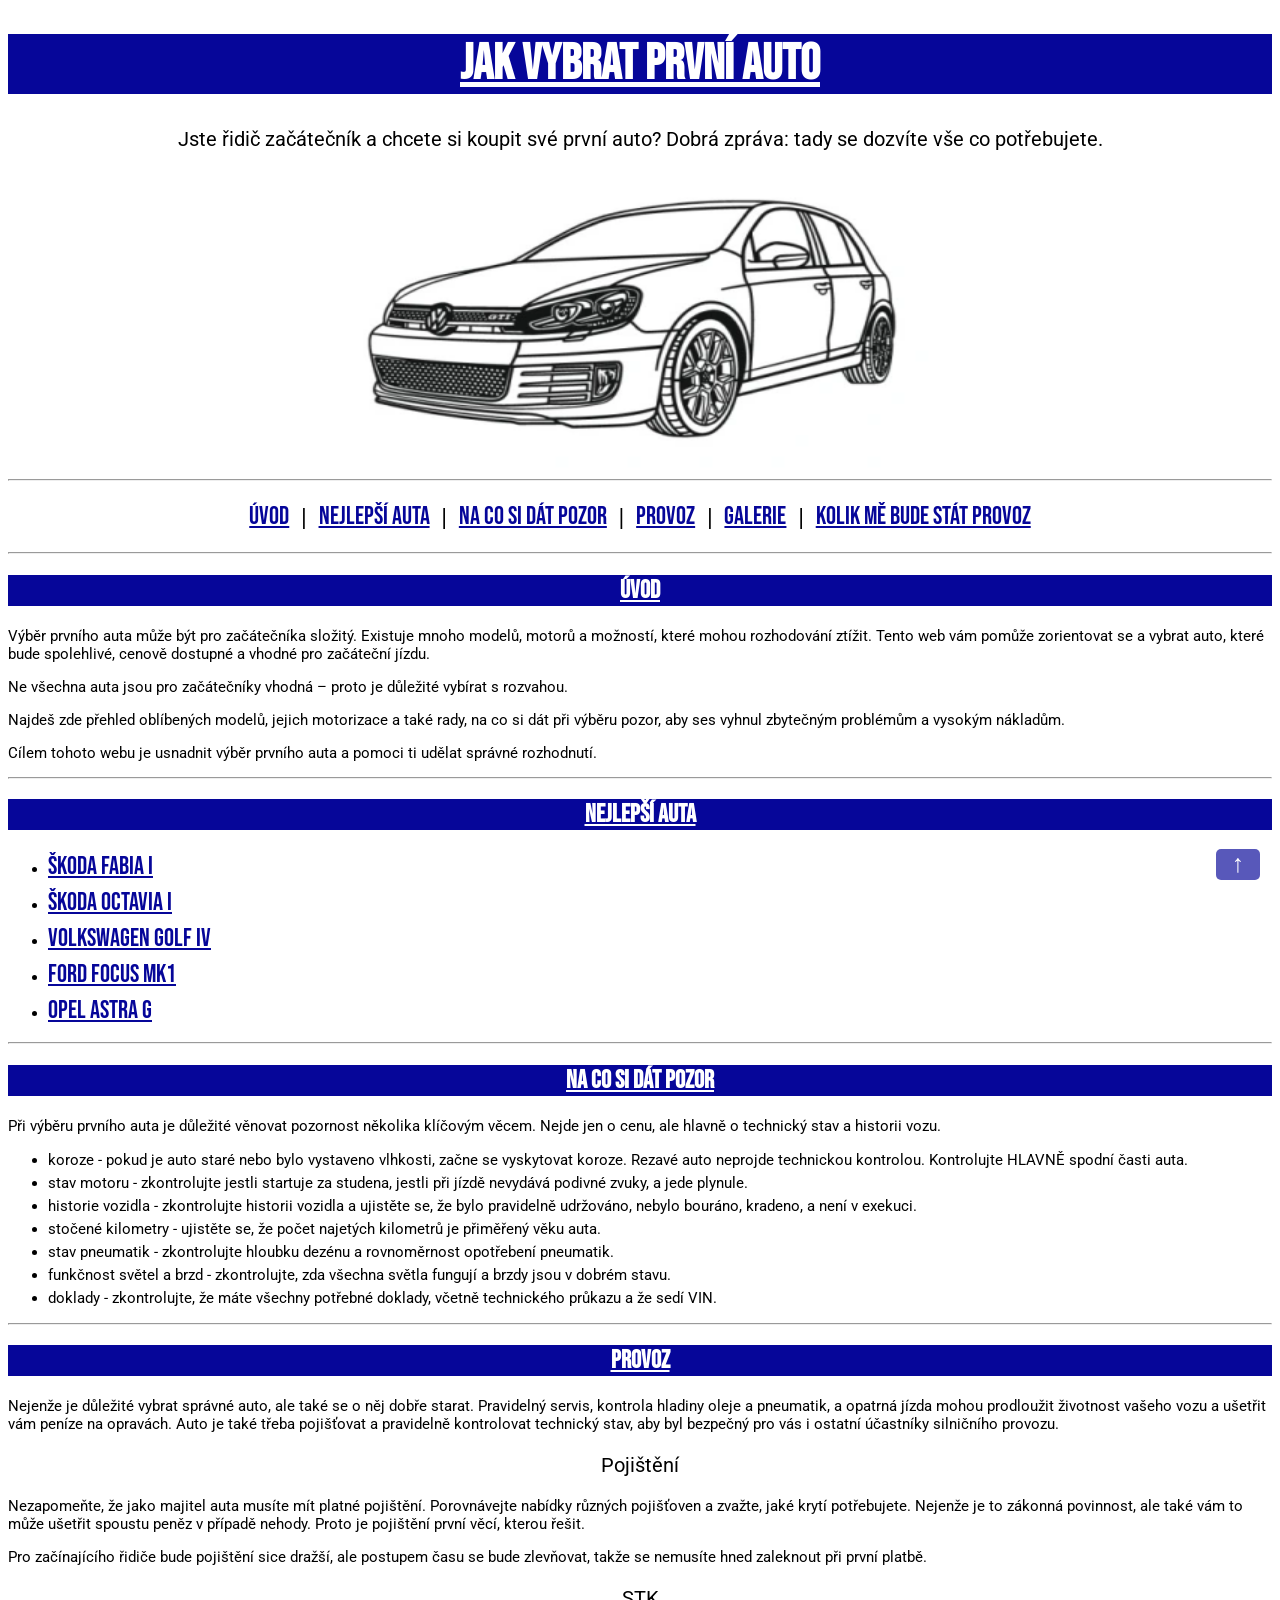
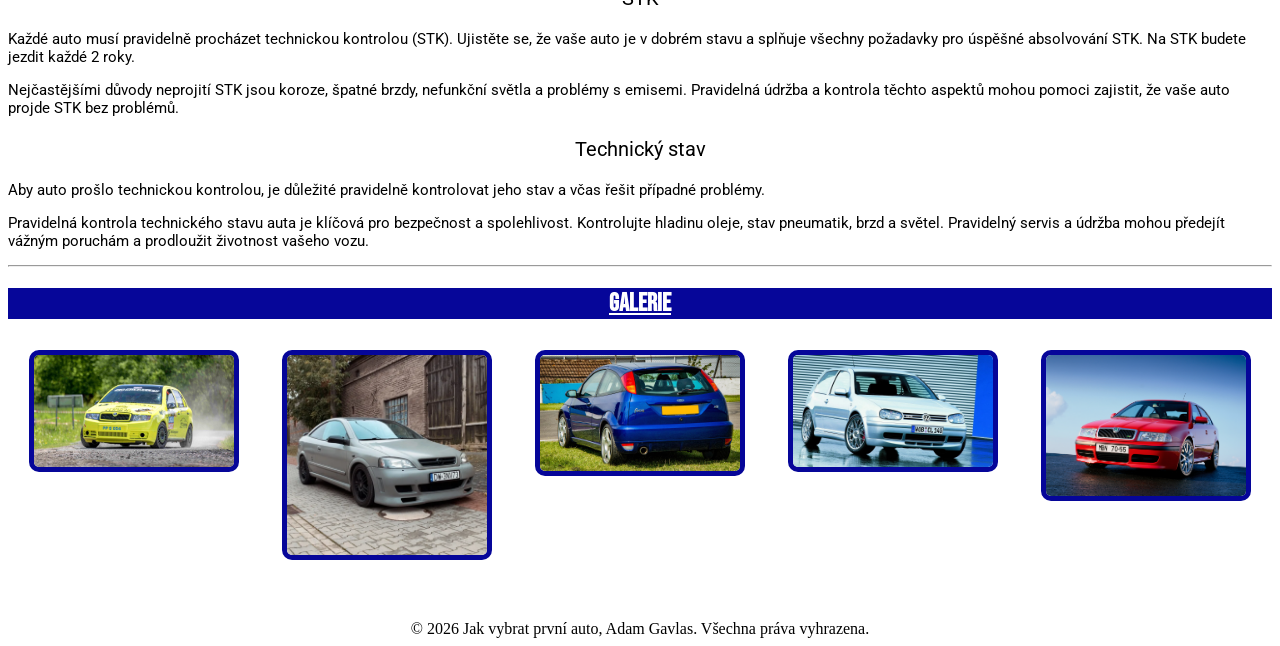
<file: index.html>
<!DOCTYPE html>
<html lang="cs">
<link href="https://fonts.googleapis.com/css2?family=Bebas+Neue&family=Roboto&display=swap" rel="stylesheet">
<link rel="stylesheet" href="style.css">
<meta charset="UTF-8">

<head>

    <title>Jak vybrat první auto</title>
    <a id="top"></a>
    <h1>Jak vybrat první auto</h1>
    <h3>Jste řidič začátečník a chcete si koupit své první auto? Dobrá zpráva: tady se dozvíte vše co potřebujete.</h3>


<img src="VOLKSWAGEN-GOLF-GTI-PERSPECTIVE-2011.webp" usemap="#map" width="600" height="300" style="border: none">

<map name="map">
    <area shape="rect" coords="80,164,116,135" href="volkswagen.html" alt="Volkswagen">
    <area shape="rect" coords="420,46,507,95" href="okna.html" alt="Okna">
    <area shape="rect" coords="320,148,399,260" href="pneumatika.html" alt="Pneumatika">
</map>

<hr class="divider">
</head>

<body>
    <a href="#top" class="topBtn" style="position: fixed; background-color: rgb(6, 6, 153); color: rgb(255, 255, 255); border: none; border-radius: 5px; text-decoration: none; right: 20px; bottom: 20px; opacity: 0.67;">&nbsp;&nbsp;&nbsp; ↑ &nbsp;&nbsp;&nbsp;</a>
    <nav>
        <a href="#uvod">Úvod</a>
        &nbsp;|&nbsp;
        <a href="#auta">Nejlepší auta</a>
        &nbsp;|&nbsp;
        <a href="#pozor">Na co si dát pozor</a>
        &nbsp;|&nbsp;
        <a href="#provoz">Provoz</a>
        &nbsp;|&nbsp;
        <a href="#galerie">Galerie</a>
        &nbsp;|&nbsp;
        <a href="kal.html">Kolik mě bude stát provoz</a>
    </nav>
   <hr class="divider">
    <section>
        <h2 id="uvod">Úvod</h2>
        <p>
Výběr prvního auta může být pro začátečníka složitý. Existuje mnoho modelů,
motorů a možností, které mohou rozhodování ztížit. Tento web vám pomůže zorientovat se
a vybrat auto, které bude spolehlivé, cenově dostupné a vhodné pro začáteční jízdu.
</p>
<p>
Ne všechna auta jsou pro začátečníky vhodná – proto je důležité vybírat s rozvahou.
</p>
<p>
Najdeš zde přehled oblíbených modelů, jejich motorizace a také rady, na co si dát
při výběru pozor, aby ses vyhnul zbytečným problémům a vysokým nákladům.
</p>

<p>
Cílem tohoto webu je usnadnit výběr prvního auta a pomoci ti udělat správné rozhodnutí.
</p>

   <hr class="divider">
   <h2 id="auta">Nejlepší auta</h2>
   <ul>
    <li><a href="fabia.html">Škoda Fabia I</a></li>
    <li><a href="octavia.html">Škoda Octavia I</a></li>
    <li><a href="golf.html">Volkswagen Golf IV</a></li>
    <li><a href="focus.html">Ford Focus Mk1</a></li>
    <li><a href="astra.html">Opel Astra G</a></li>
    </ul>

<hr class="divider">

<h2 id="pozor">Na co si dát pozor</h2>
<p>
Při výběru prvního auta je důležité věnovat pozornost několika klíčovým věcem.
Nejde jen o cenu, ale hlavně o technický stav a historii vozu.
</p>

<ul>
<li>koroze - pokud je auto staré nebo bylo vystaveno vlhkosti, začne se vyskytovat koroze. Rezavé auto neprojde technickou kontrolou. Kontrolujte HLAVNĚ spodní časti auta.</li>
<li>stav motoru - zkontrolujte jestli startuje za studena, jestli při jízdě nevydává podivné zvuky, a jede plynule.</li>
<li>historie vozidla - zkontrolujte historii vozidla a ujistěte se, že bylo pravidelně udržováno, nebylo bouráno, kradeno, a není v exekuci.</li>
<li>stočené kilometry - ujistěte se, že počet najetých kilometrů je přiměřený věku auta.</li>
<li>stav pneumatik - zkontrolujte hloubku dezénu a rovnoměrnost opotřebení pneumatik.</li>
<li>funkčnost světel a brzd - zkontrolujte, zda všechna světla fungují a brzdy jsou v dobrém stavu.</li>
<li>doklady - zkontrolujte, že máte všechny potřebné doklady, včetně technického průkazu a že sedí VIN.</li>
</ul>


<hr class="divider">

<h2 id="provoz">Provoz</h2>
<p>Nejenže je důležité vybrat správné auto, ale také se o něj dobře starat. 
    Pravidelný servis, kontrola hladiny oleje a pneumatik, a opatrná jízda mohou prodloužit životnost vašeho vozu a ušetřit vám peníze na opravách.
Auto je také třeba pojišťovat a pravidelně kontrolovat technický stav, aby byl bezpečný pro vás i ostatní účastníky silničního provozu.

</p>
<h3>Pojištění</h3>
<p>Nezapomeňte, že jako majitel auta musíte mít platné pojištění. 
    Porovnávejte nabídky různých pojišťoven a zvažte, jaké krytí potřebujete. 
    Nejenže je to zákonná povinnost, ale také vám to může ušetřit spoustu peněz v případě nehody. Proto je pojištění první věcí, kterou řešit.</p>
<p>Pro začínajícího řidiče bude pojištění sice dražší, ale postupem času se bude zlevňovat, takže se nemusíte hned zaleknout při první platbě.</p>
<h3>STK</h3>
<p>Každé auto musí pravidelně procházet technickou kontrolou (STK). 
    Ujistěte se, že vaše auto je v dobrém stavu a splňuje všechny požadavky pro úspěšné absolvování STK. Na STK budete jezdit každé 2 roky.</p>
    <p>Nejčastějšími důvody neprojití STK jsou koroze, špatné brzdy, nefunkční světla a problémy s emisemi. 
        Pravidelná údržba a kontrola těchto aspektů mohou pomoci zajistit, že vaše auto projde STK bez problémů.</p>
<h3>Technický stav</h3>
<p>Aby auto prošlo technickou kontrolou, je důležité pravidelně kontrolovat jeho stav a včas řešit případné problémy.</p>
<p>Pravidelná kontrola technického stavu auta je klíčová pro bezpečnost a spolehlivost. 
    Kontrolujte hladinu oleje, stav pneumatik, brzd a světel. 
    Pravidelný servis a údržba mohou předejít vážným poruchám a prodloužit životnost vašeho vozu.</p>




<hr class="divider">

<h2 id="galerie">Galerie</h2>

<div style="display:flex; justify-content:center; flex-wrap:wrap;">

<a href="76612.jpg">
<img src="76612.jpg" width="200" style="margin:10px; border: 5px solid rgb(6, 6, 153); border-radius: 10px;">
</a>

<a href="astratune.jpg">
<img src="astratune.jpg" width="200" style="margin:10px; border: 5px solid rgb(6, 6, 153); border-radius: 10px;">
</a>

<a href="focusrs.jpg">
<img src="focusrs.jpg" width="200" style="margin:10px; border: 5px solid rgb(6, 6, 153); border-radius: 10px;">
</a>

<br>

<a href="golf4.2.jpg">
<img src="golf4.2.jpg" width="200" style="margin:10px; border: 5px solid rgb(6, 6, 153); border-radius: 10px;">
</a>

<a href="OCTAVIA_108.jpg">
<img src="OCTAVIA_108.jpg" width="200" style="margin:10px; border: 5px solid rgb(6, 6, 153); border-radius: 10px;">
</a>

</div>

</body>
<footer style="text-align: center; margin-top: 50px;">
    &copy; 2026 Jak vybrat první auto, Adam Gavlas. Všechna práva vyhrazena.
</footer>

</html>
</file>
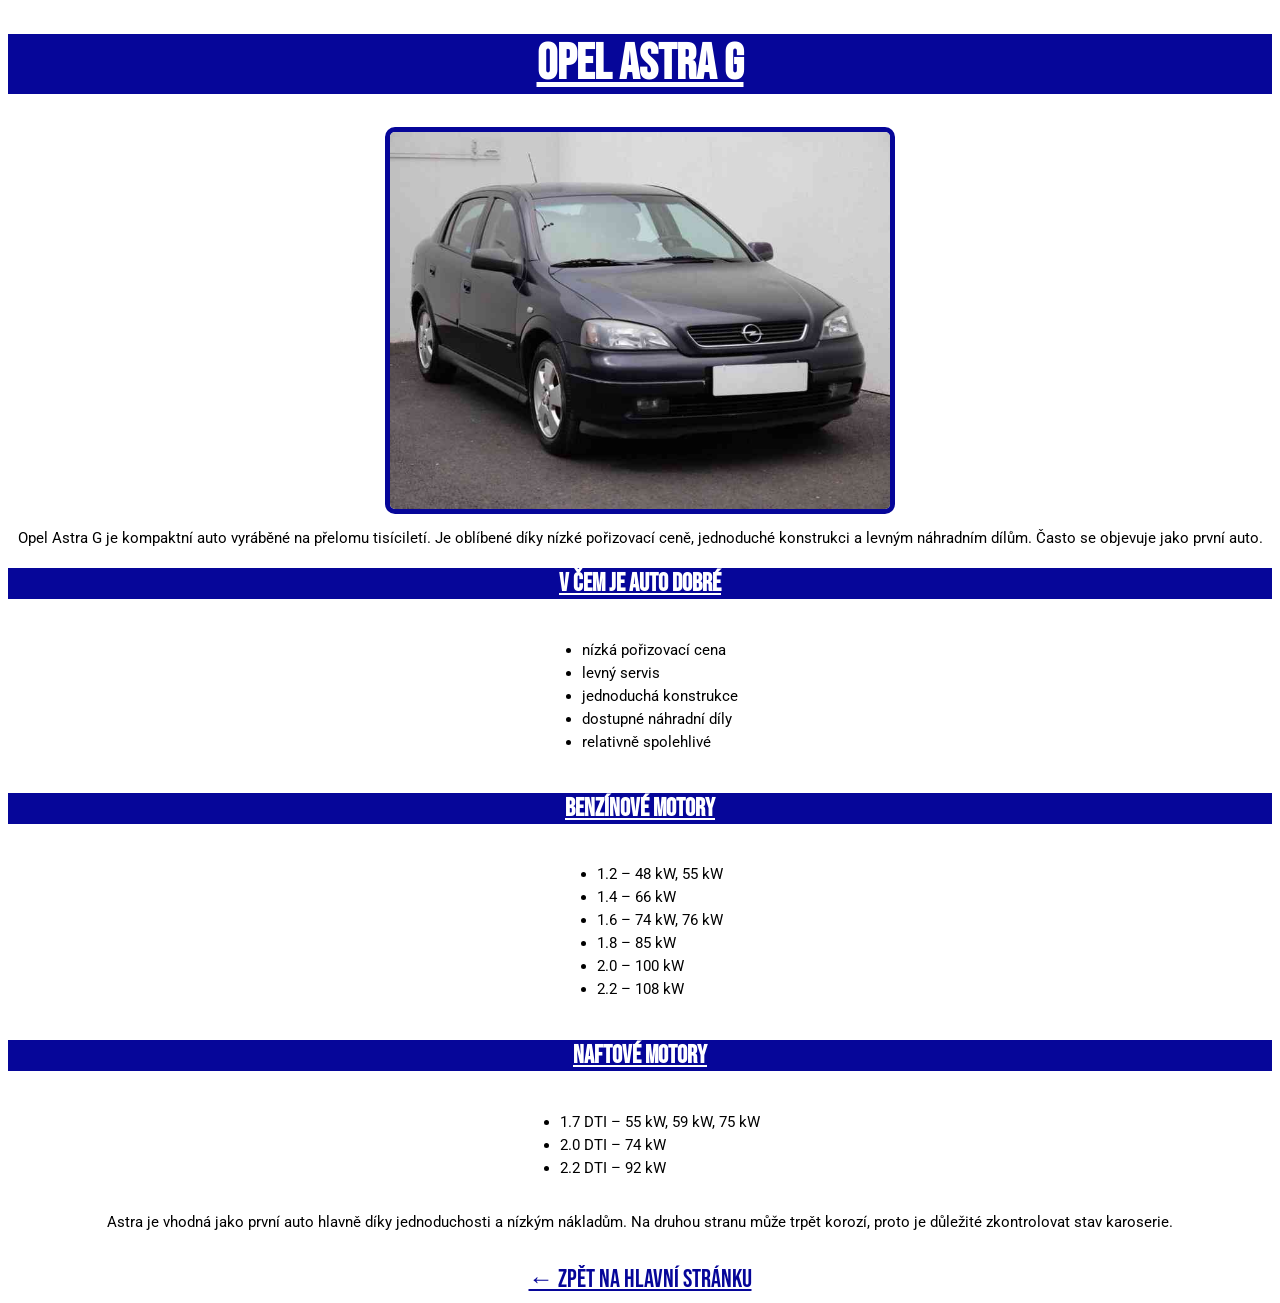
<file: astra.html>
<!DOCTYPE html>
<html lang="cs">
<link rel="stylesheet" href="style.css">
<link href="https://fonts.googleapis.com/css2?family=Bebas+Neue&family=Roboto&display=swap" rel="stylesheet">


<head>
<meta charset="UTF-8">
<title>Opel Astra G</title>

<style>
body{
    font-family: Arial;
    text-align: center;
}
img{
    display:block;
    margin:auto;
}
ul{
    display:inline-block;
    text-align:left;
}
</style>

</head>

<body>

<h1>Opel Astra G</h1>

<img src="astra.jpg" width="500">

<p>
Opel Astra G je kompaktní auto vyráběné na přelomu tisíciletí.
Je oblíbené díky nízké pořizovací ceně, jednoduché konstrukci
a levným náhradním dílům. Často se objevuje jako první auto.
</p>

<h2>V čem je auto dobré</h2>

<ul>
<li>nízká pořizovací cena</li>
<li>levný servis</li>
<li>jednoduchá konstrukce</li>
<li>dostupné náhradní díly</li>
<li>relativně spolehlivé</li>
</ul>

<h2>Benzínové motory</h2>

<ul>
<li>1.2 – 48 kW, 55 kW</li>
<li>1.4 – 66 kW</li>
<li>1.6 – 74 kW, 76 kW</li>
<li>1.8 – 85 kW</li>
<li>2.0 – 100 kW</li>
<li>2.2 – 108 kW</li>
</ul>

<h2>Naftové motory</h2>

<ul>
<li>1.7 DTI – 55 kW, 59 kW, 75 kW</li>
<li>2.0 DTI – 74 kW</li>
<li>2.2 DTI – 92 kW</li>
</ul>

<p>
Astra je vhodná jako první auto hlavně díky jednoduchosti a nízkým nákladům.
Na druhou stranu může trpět korozí, proto je důležité zkontrolovat stav karoserie.
</p>

<br>

<a href="index.html">← Zpět na hlavní stránku</a>

</body>
</html>
</file>
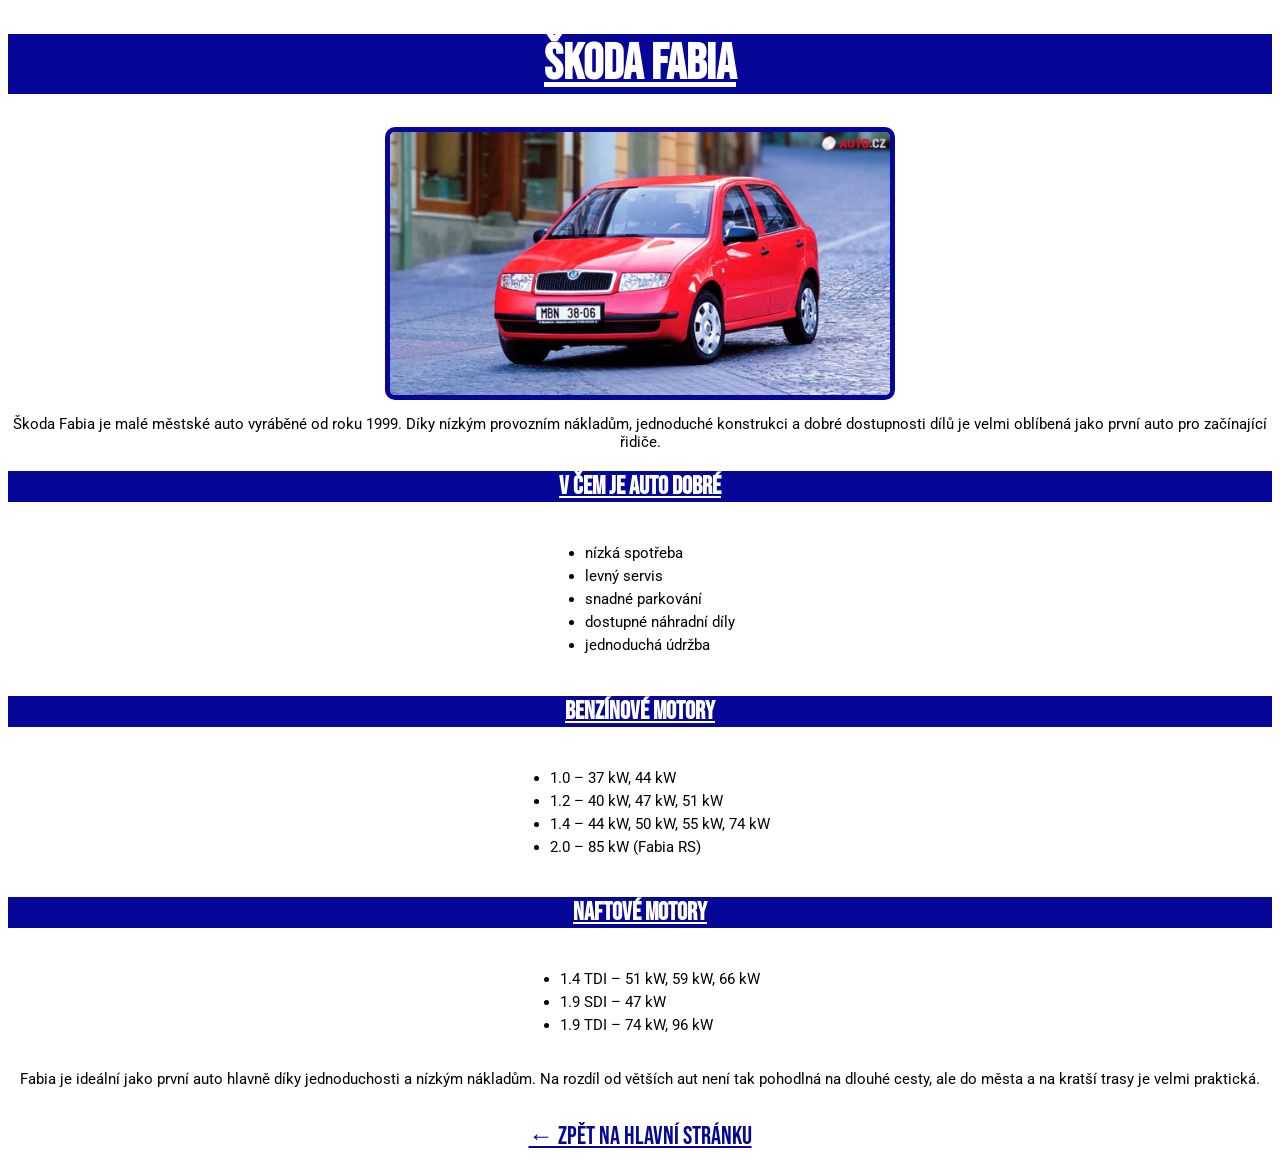
<file: fabia.html>
<!DOCTYPE html>
<html lang="cs">
<link rel="stylesheet" href="style.css">
<link href="https://fonts.googleapis.com/css2?family=Bebas+Neue&family=Roboto&display=swap" rel="stylesheet">
 

<head>
<meta charset="UTF-8">
<title>Škoda Fabia</title>

<style>

body{
    font-family: Arial;
    text-align: center;
}

img{
    display:block;
    margin:auto;
}

ul{
    display:inline-block;
    text-align:left;
}

</style>

</head>

<body>

<h1>Škoda Fabia</h1>

<img src="fabia.jpg" width="500">

<p>
Škoda Fabia je malé městské auto vyráběné od roku 1999. Díky nízkým
provozním nákladům, jednoduché konstrukci a dobré dostupnosti dílů
je velmi oblíbená jako první auto pro začínající řidiče.
</p>

<h2>V čem je auto dobré</h2>

<ul>
<li>nízká spotřeba</li>
<li>levný servis</li>
<li>snadné parkování</li>
<li>dostupné náhradní díly</li>
<li>jednoduchá údržba</li>
</ul>

<h2>Benzínové motory</h2>

<ul>
<li>1.0 – 37 kW, 44 kW</li>
<li>1.2 – 40 kW, 47 kW, 51 kW</li>
<li>1.4 – 44 kW, 50 kW, 55 kW, 74 kW</li>
<li>2.0 – 85 kW (Fabia RS)</li>
</ul>

<h2>Naftové motory</h2>

<ul>
<li>1.4 TDI – 51 kW, 59 kW, 66 kW</li>
<li>1.9 SDI – 47 kW</li>
<li>1.9 TDI – 74 kW, 96 kW</li>
</ul>

<p>
Fabia je ideální jako první auto hlavně díky jednoduchosti a nízkým nákladům.
Na rozdíl od větších aut není tak pohodlná na dlouhé cesty, ale do města
a na kratší trasy je velmi praktická.
</p>

<br>

<a href="index.html">← Zpět na hlavní stránku</a>

</body>

</html>
</file>
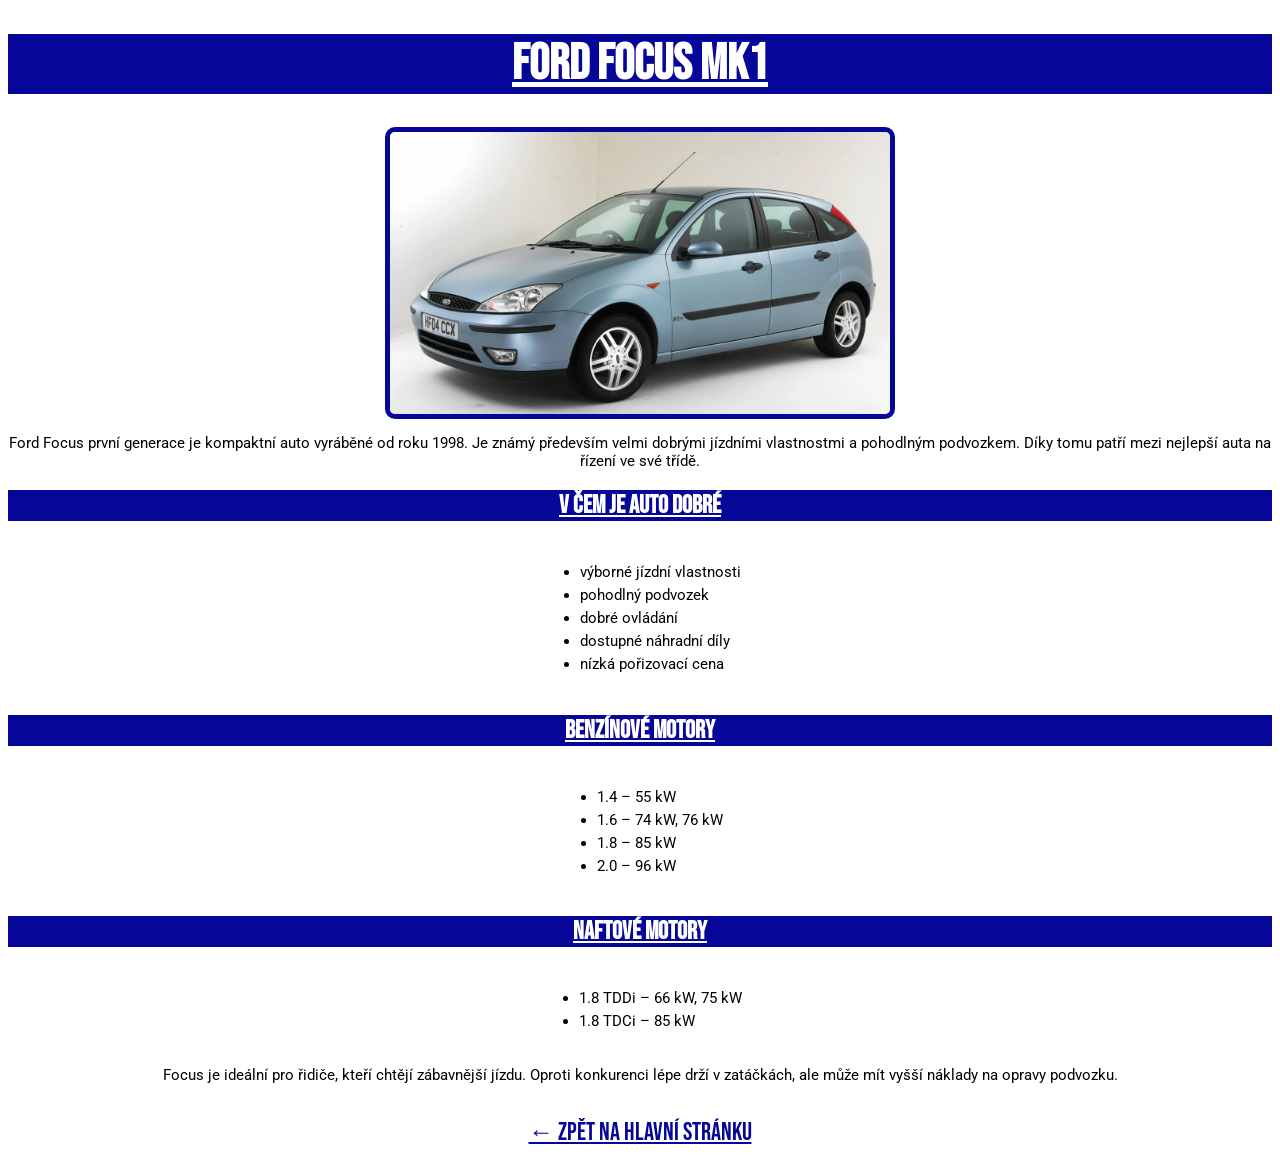
<file: focus.html>
<!DOCTYPE html>
<html lang="cs">
<link rel="stylesheet" href="style.css">
<link href="https://fonts.googleapis.com/css2?family=Bebas+Neue&family=Roboto&display=swap" rel="stylesheet">


<head>
<meta charset="UTF-8">
<title>Ford Focus Mk1</title>

<style>
body{
    font-family: Arial;
    text-align: center;
}
img{
    display:block;
    margin:auto;
}
ul{
    display:inline-block;
    text-align:left;
}
</style>

</head>

<body>

<h1>Ford Focus Mk1</h1>

<img src="focus.jpg" width="500">

<p>
Ford Focus první generace je kompaktní auto vyráběné od roku 1998.
Je známý především velmi dobrými jízdními vlastnostmi a pohodlným podvozkem.
Díky tomu patří mezi nejlepší auta na řízení ve své třídě.
</p>

<h2>V čem je auto dobré</h2>

<ul>
<li>výborné jízdní vlastnosti</li>
<li>pohodlný podvozek</li>
<li>dobré ovládání</li>
<li>dostupné náhradní díly</li>
<li>nízká pořizovací cena</li>
</ul>

<h2>Benzínové motory</h2>

<ul>
<li>1.4 – 55 kW</li>
<li>1.6 – 74 kW, 76 kW</li>
<li>1.8 – 85 kW</li>
<li>2.0 – 96 kW</li>
</ul>

<h2>Naftové motory</h2>

<ul>
<li>1.8 TDDi – 66 kW, 75 kW</li>
<li>1.8 TDCi – 85 kW</li>
</ul>

<p>
Focus je ideální pro řidiče, kteří chtějí zábavnější jízdu.
Oproti konkurenci lépe drží v zatáčkách, ale může mít vyšší náklady
na opravy podvozku.
</p>

<br>

<a href="index.html">← Zpět na hlavní stránku</a>

</body>

</html>
</file>
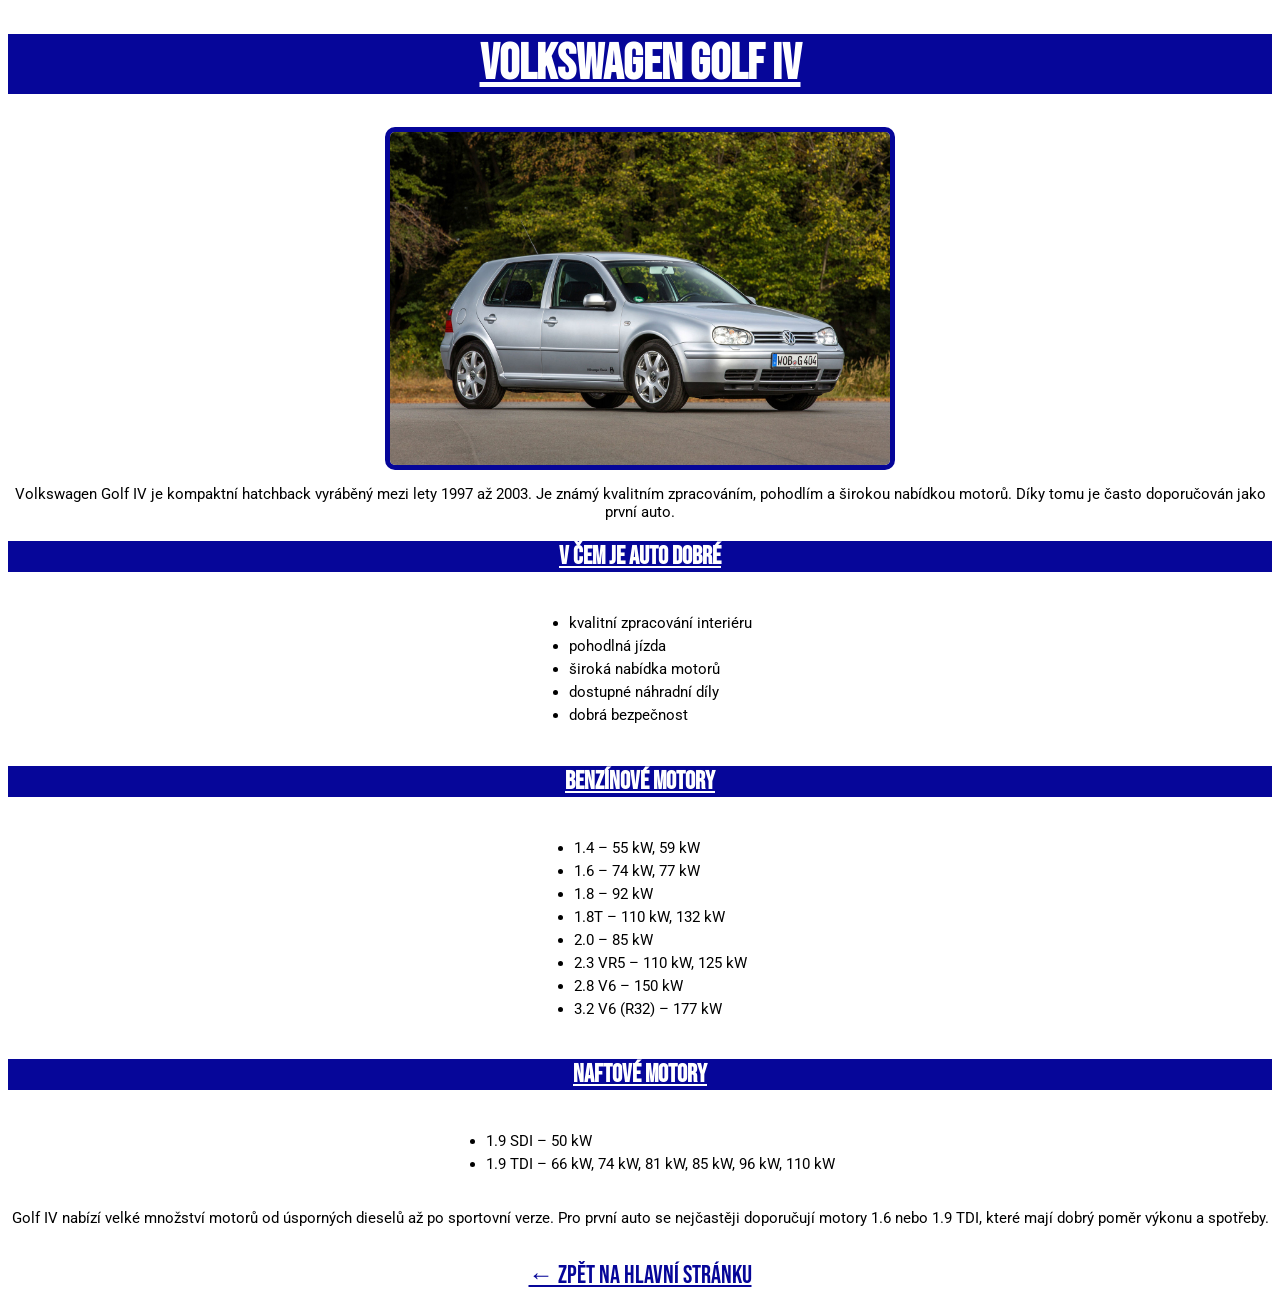
<file: golf.html>
<!DOCTYPE html>
<html lang="cs">

<head>
<link rel="stylesheet" href="style.css">
<link href="https://fonts.googleapis.com/css2?family=Bebas+Neue&family=Roboto&display=swap" rel="stylesheet">

<meta charset="UTF-8">
<title>Volkswagen Golf IV</title>

<style>

body{
    font-family: Arial;
    text-align: center;
}

img{
    display:block;
    margin:auto;
}

ul{
    display:inline-block;
    text-align:left;
}

</style>

</head>

<body>

<h1>Volkswagen Golf IV</h1>

<img src="golf.jpg" width="500">

<p>
Volkswagen Golf IV je kompaktní hatchback vyráběný mezi lety 1997 až 2003.
Je známý kvalitním zpracováním, pohodlím a širokou nabídkou motorů.
Díky tomu je často doporučován jako první auto.
</p>

<h2>V čem je auto dobré</h2>

<ul>
<li>kvalitní zpracování interiéru</li>
<li>pohodlná jízda</li>
<li>široká nabídka motorů</li>
<li>dostupné náhradní díly</li>
<li>dobrá bezpečnost</li>
</ul>

<h2>Benzínové motory</h2>

<ul>
<li>1.4 – 55 kW, 59 kW</li>
<li>1.6 – 74 kW, 77 kW</li>
<li>1.8 – 92 kW</li>
<li>1.8T – 110 kW, 132 kW</li>
<li>2.0 – 85 kW</li>
<li>2.3 VR5 – 110 kW, 125 kW</li>
<li>2.8 V6 – 150 kW</li>
<li>3.2 V6 (R32) – 177 kW</li>
</ul>

<h2>Naftové motory</h2>

<ul>
<li>1.9 SDI – 50 kW</li>
<li>1.9 TDI – 66 kW, 74 kW, 81 kW, 85 kW, 96 kW, 110 kW</li>
</ul>

<p>
Golf IV nabízí velké množství motorů od úsporných dieselů až po sportovní verze.
Pro první auto se nejčastěji doporučují motory 1.6 nebo 1.9 TDI,
které mají dobrý poměr výkonu a spotřeby.
</p>

<br>

<a href="index.html">← Zpět na hlavní stránku</a>

</body>

</html>
</file>
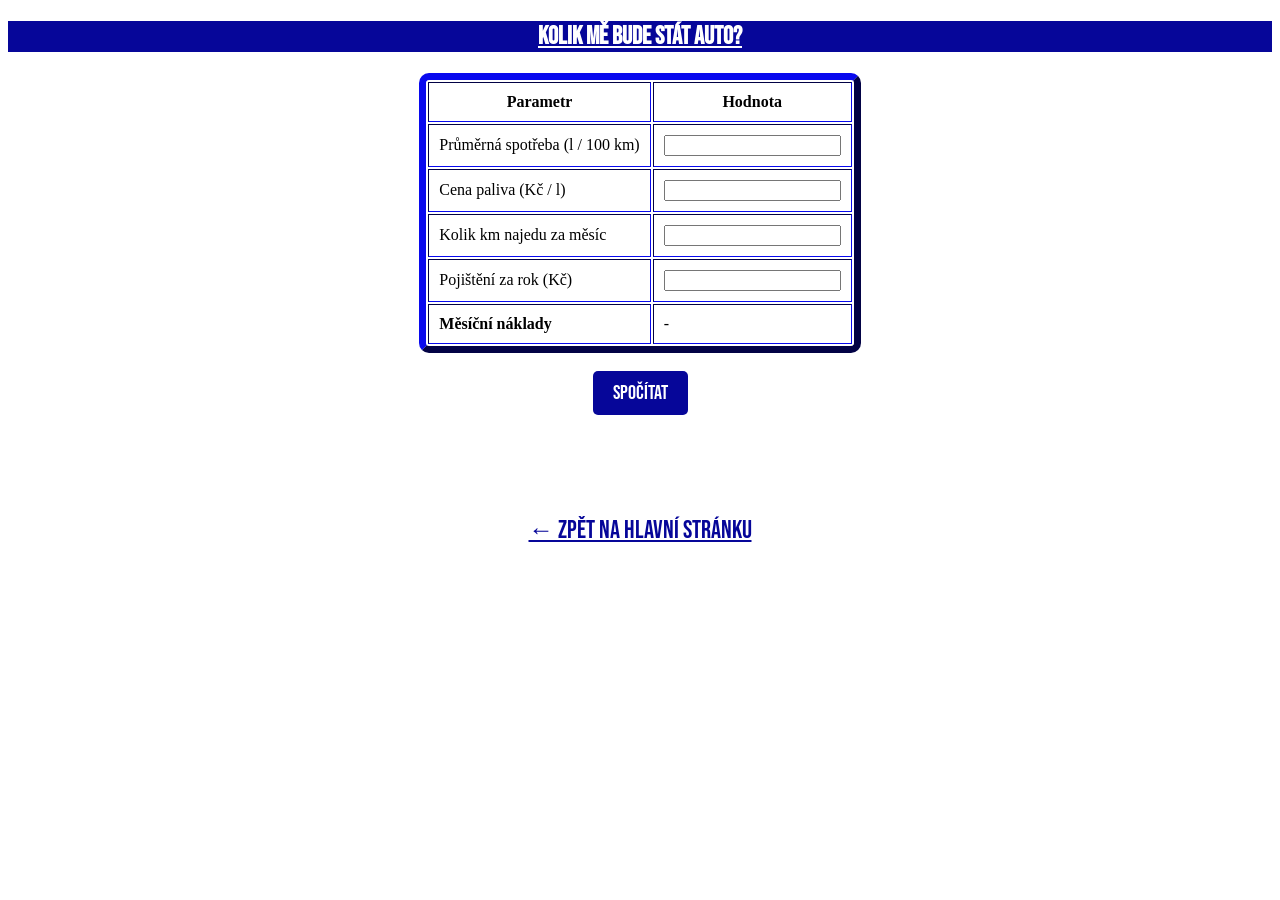
<file: kal.html>
<!DOCTYPE html>
<html lang="cs">
<meta charset="UTF-8">
<link rel="stylesheet" href="style.css">
<link href="https://fonts.googleapis.com/css2?family=Bebas+Neue&family=Roboto&display=swap" rel="stylesheet">
<h2>Kolik mě bude stát auto?</h2>

<table border="4" cellpadding="10" style="border-color: rgb(6, 6, 153);border-radius: 10px;border-width: 7px;">
    <tr>
        <th>Parametr</th>
        <th>Hodnota</th>
    </tr>
    <tr>
        <td>Průměrná spotřeba (l / 100 km)</td>
        <td><input type="number" id="spotreba"></td>
    </tr>
    <tr>
        <td>Cena paliva (Kč / l)</td>
        <td><input type="number" id="cena"></td>
    </tr>
    <tr>
        <td>Kolik km najedu za měsíc</td>
        <td><input type="number" id="km_mesic"></td>
    </tr>
    <tr>
        <td>Pojištění za rok (Kč)</td>
        <td><input type="number" id="pojisteni"></td>
    </tr>
    <tr>
        <td><b>Měsíční náklady</b></td>
        <td id="vysledek">-</td>
    </tr>
</table>

<br>
<button onclick="spocitat()">Spočítat</button>


<script>
function spocitat() {
    let spotreba = parseFloat(document.getElementById("spotreba").value);
    let cena = parseFloat(document.getElementById("cena").value);
    let km = parseFloat(document.getElementById("km_mesic").value);
    let pojisteni = parseFloat(document.getElementById("pojisteni").value);

    if (!spotreba || !cena || !km) {
        document.getElementById("vysledek").innerText = "Vyplň základní údaje";
        return;
    }

    let litry = (spotreba / 100) * km;

    let palivo = litry * cena;

    let celkem = palivo + (pojisteni / 12);

    document.getElementById("vysledek").innerText =
        celkem.toFixed(0) + " Kč / měsíc";
}
</script>
<a href="index.html" style="display:block; text-align: center; margin-top: 100px;">← Zpět na hlavní stránku</a>
</file>
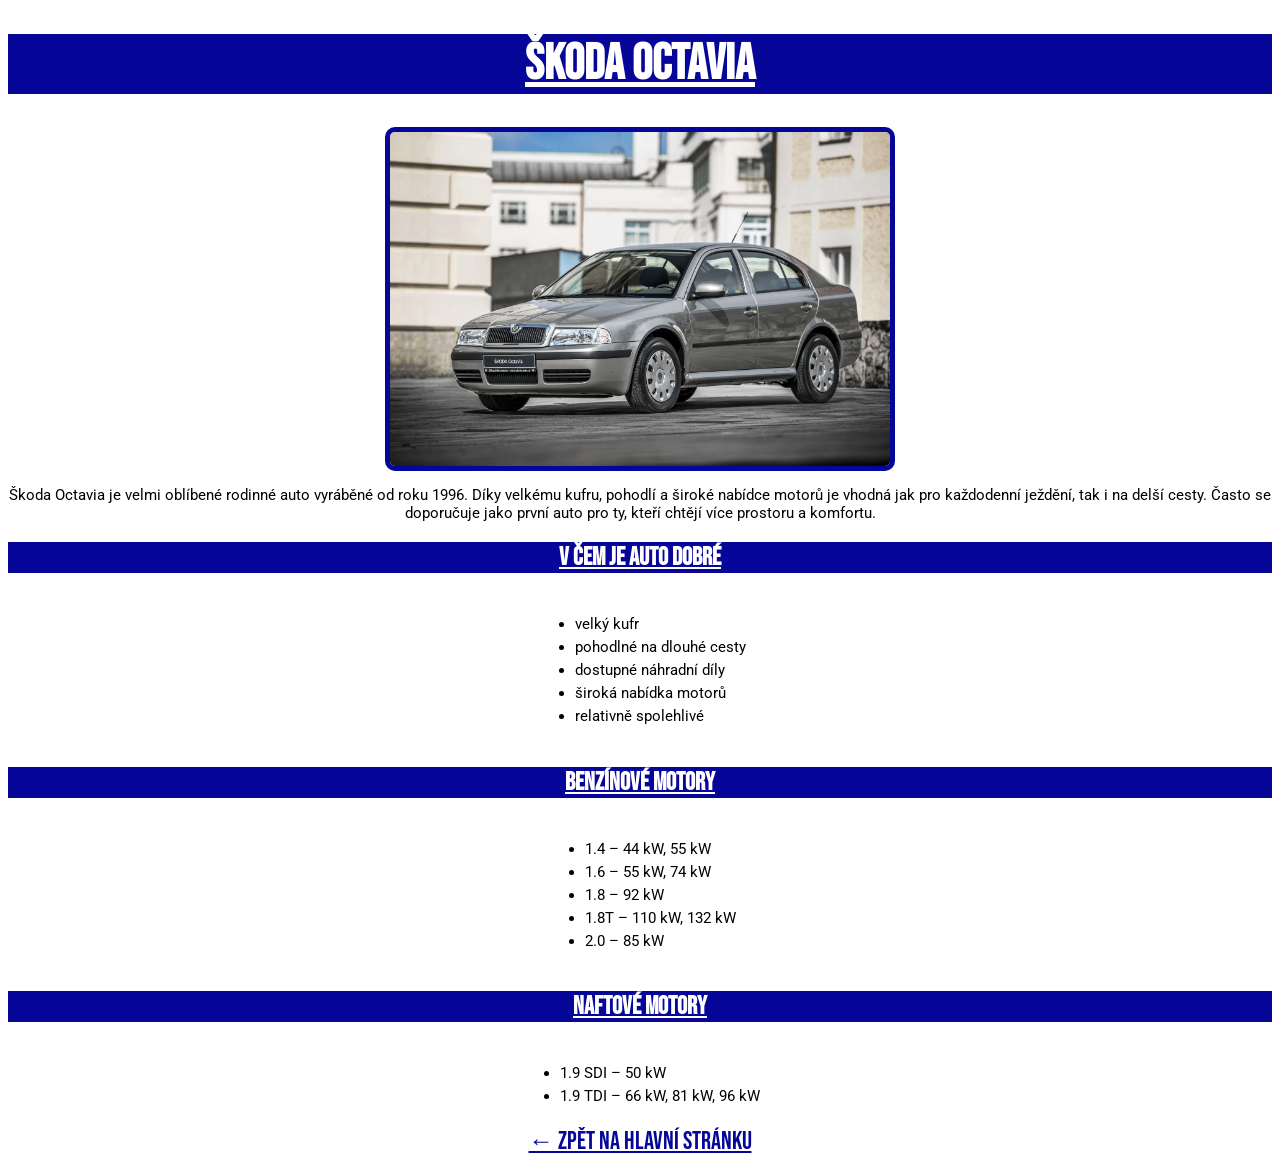
<file: octavia.html>
<!DOCTYPE html>
<html lang="cs">
<link rel="stylesheet" href="style.css">
<link href="https://fonts.googleapis.com/css2?family=Bebas+Neue&family=Roboto&display=swap" rel="stylesheet">


<head>
<meta charset="UTF-8">
<title>Škoda Octavia</title>

<style>

body{
    font-family: Arial;
    text-align: center;
}

img{
    display:block;
    margin:auto;
}

ul{
    display:inline-block;
    text-align:left;
}

</style>

</head>

<body>

<h1>Škoda Octavia</h1>

<img src="octavia.jpg" width="500">

<p>
Škoda Octavia je velmi oblíbené rodinné auto vyráběné od roku 1996.
Díky velkému kufru, pohodlí a široké nabídce motorů je vhodná jak
pro každodenní ježdění, tak i na delší cesty. Často se doporučuje
jako první auto pro ty, kteří chtějí více prostoru a komfortu.
</p>

<h2>V čem je auto dobré</h2>

<ul>
<li>velký kufr</li>
<li>pohodlné na dlouhé cesty</li>
<li>dostupné náhradní díly</li>
<li>široká nabídka motorů</li>
<li>relativně spolehlivé</li>
</ul>

<h2>Benzínové motory</h2>

<ul>
<li>1.4 – 44 kW, 55 kW</li>
<li>1.6 – 55 kW, 74 kW</li>
<li>1.8 – 92 kW</li>
<li>1.8T – 110 kW, 132 kW</li>
<li>2.0 – 85 kW</li>
</ul>

<h2>Naftové motory</h2>

<ul>
<li>1.9 SDI – 50 kW</li>
<li>1.9 TDI – 66 kW, 81 kW, 96 kW</li>
</ul>

<br>

<a href="index.html">← Zpět na hlavní stránku</a>

</body>

</html>
</file>
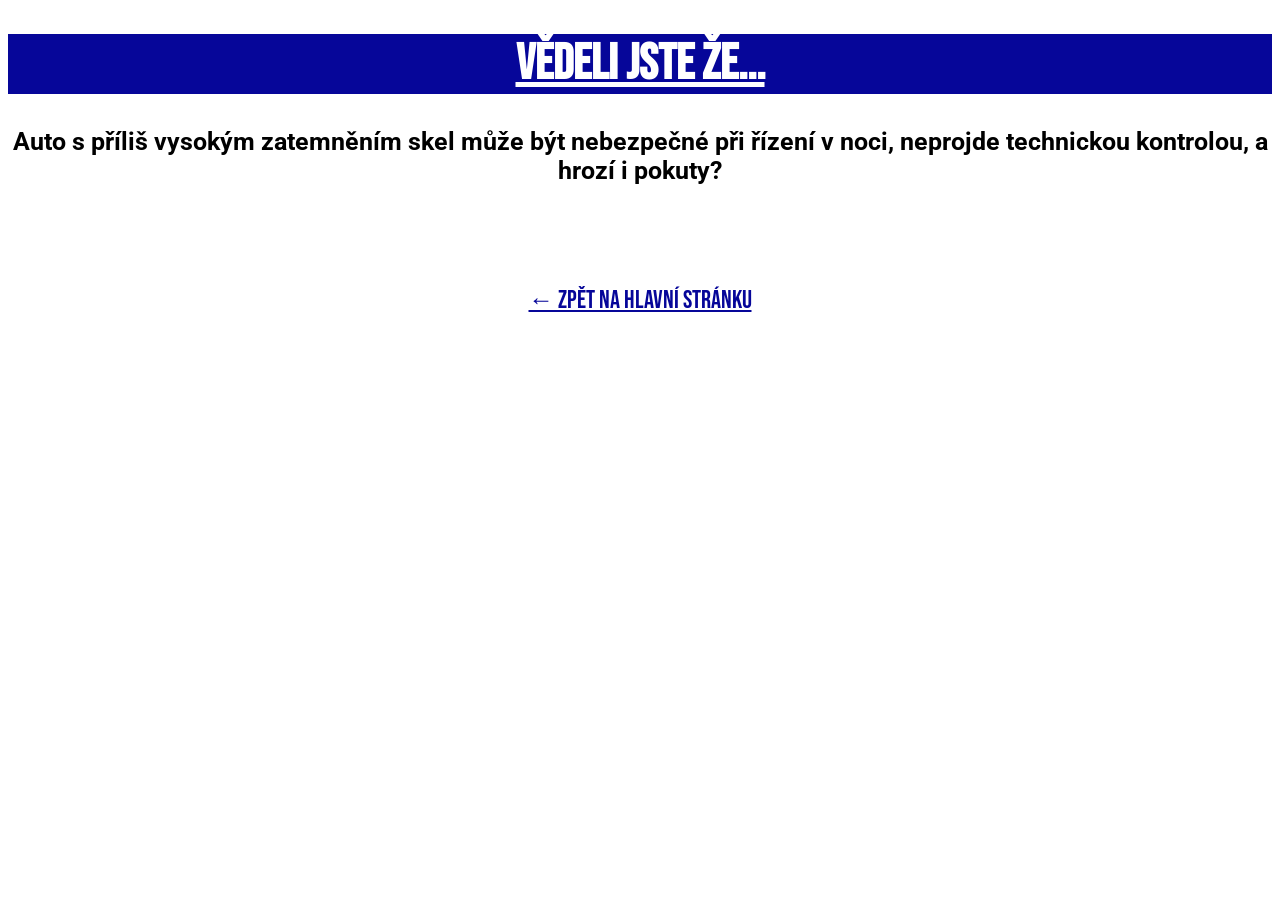
<file: okna.html>
<!DOCTYPE html>
<html lang="cs">
<link href="https://fonts.googleapis.com/css2?family=Bebas+Neue&family=Roboto&display=swap" rel="stylesheet">
<link rel="stylesheet" href="style.css">
<meta charset="UTF-8">
<h1>Vědeli jste že...</h1>
<h2 style="font-family: Roboto; background-color: white; color: black; text-decoration: none">Auto s příliš vysokým zatemněním skel může být nebezpečné při řízení v noci, neprojde technickou kontrolou, a hrozí i pokuty?</h2>
<a href="index.html" style="display:block; text-align: center; margin-top: 100px;">← Zpět na hlavní stránku</a>
</file>
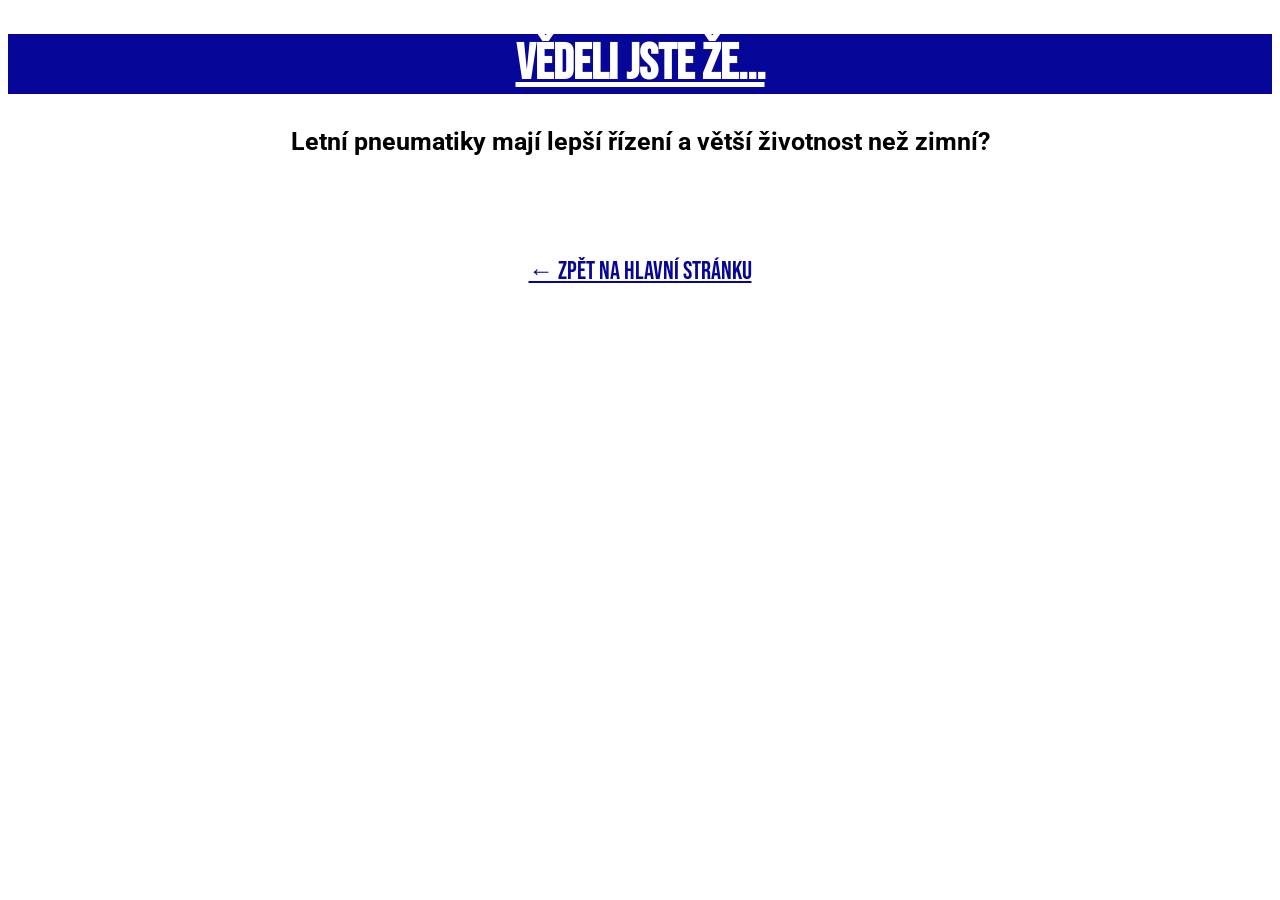
<file: pneumatika.html>
<!DOCTYPE html>
<html lang="cs">
<link href="https://fonts.googleapis.com/css2?family=Bebas+Neue&family=Roboto&display=swap" rel="stylesheet">
<link rel="stylesheet" href="style.css">
<meta charset="UTF-8">
<h1>Vědeli jste že...</h1>
<h2 style="font-family: Roboto; background-color: white; color: black; text-decoration: none">Letní pneumatiky mají lepší řízení a větší životnost než zimní?</h2>
<a href="index.html" style="display:block; text-align: center; margin-top: 100px;">← Zpět na hlavní stránku</a>
</file>
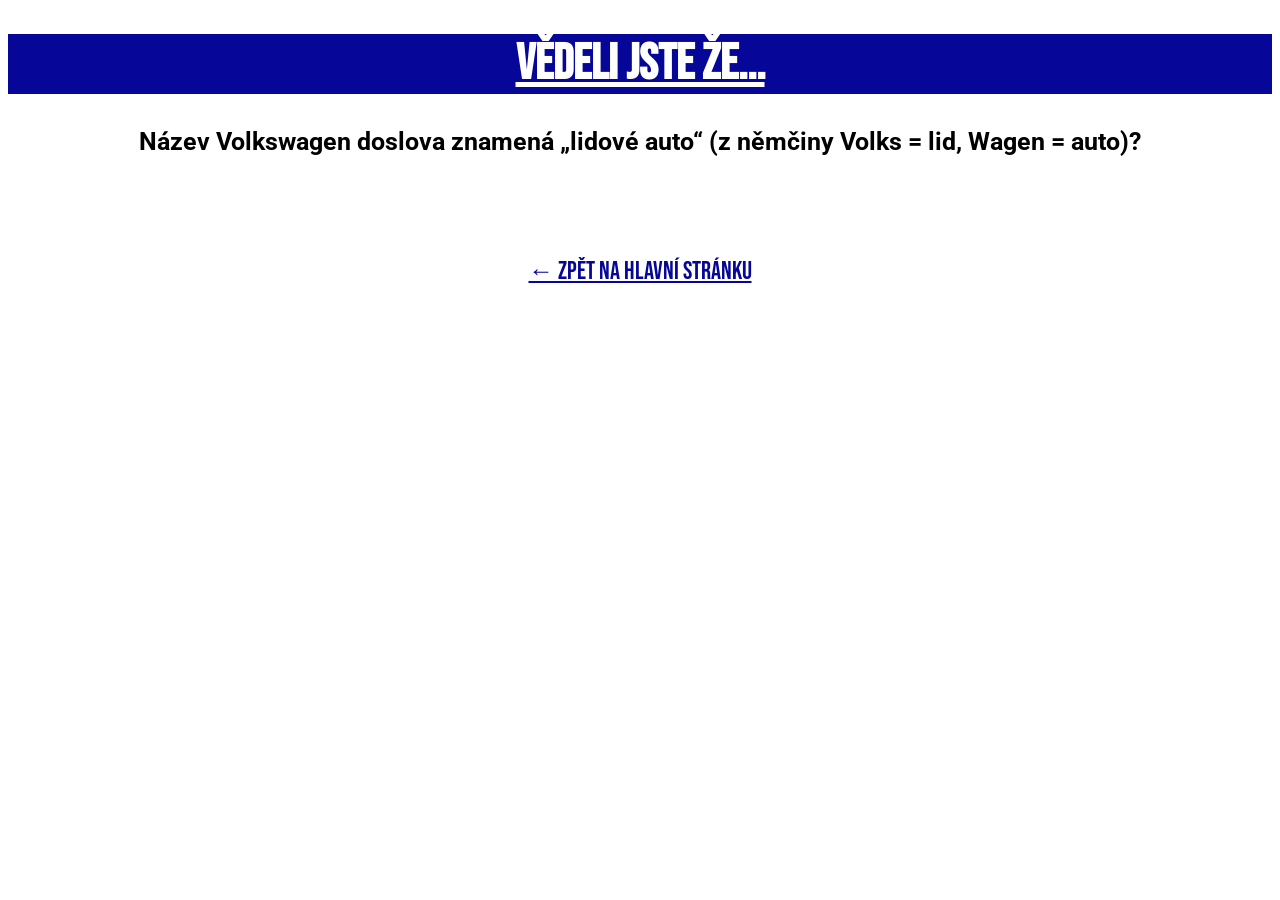
<file: volkswagen.html>
<!DOCTYPE html>
<html lang="cs">
<link href="https://fonts.googleapis.com/css2?family=Bebas+Neue&family=Roboto&display=swap" rel="stylesheet">
<link rel="stylesheet" href="style.css">
<meta charset="UTF-8">
<h1>Vědeli jste že...</h1>
<h2 style="font-family: Roboto; background-color: white; color: black; text-decoration: none">Název Volkswagen doslova znamená „lidové auto“ (z němčiny Volks = lid, Wagen = auto)?</h2>
<a href="index.html" style="display:block; text-align: center; margin-top: 100px;">← Zpět na hlavní stránku</a>
</file>
<file: style.css>
h1 {
        color: rgb(255, 255, 255);
        font: 50px bebas neue;
       text-align: center;
        text-decoration: underline;
        background-color: rgb(6, 6, 153);
        font-weight: bold;
    }
h2 {
        color: rgb(255, 255, 255);
        font: 25px bebas neue;
        text-align: center;
        font-weight: bolder;
        text-decoration: underline;
        background-color: rgb(6, 6, 153);
    }
h3 {
        color: rgb(0, 0, 0);
        font: 20px roboto;
        text-align: center;
    }
p {
        color: rgb(0, 0, 0);
        font: 15px roboto;
        text-align: block;
    }
img {
        display: block;
        margin-left: auto;
        margin-right: auto;
    }
divider {
        border: none;
        height: 1px;
        background-color: rgb(0, 0, 0);
        margin: 20px 0;
    }
nav {
        margin: 20px 0;
        text-align: center;
        font-weight:bold;
        font-size:x-large;
    }
li {
        font: 15px roboto;
        margin: 5px 0;
    }
table {
        margin-left: auto;
        margin-right: auto;
}
button {
        display: block;
        margin-left: auto;
        margin-right: auto;
        font: 20px bebas neue;
        padding: 10px 20px;
        background-color: rgb(6, 6, 153);
        color: rgb(255, 255, 255);
        border: none;
        border-radius: 5px;
        cursor: pointer;
    }
img {
        margin-left: auto;
        margin-right: auto;
        border-color: rgb(6, 6, 153);
        border-width: 5px;
        border-style: solid;
        border-radius: 10px;
    }
a {
        color: rgb(6, 6, 153);
        text-decoration: underline;
        font: 25px bebas neue;
        margin-left: auto;
        margin-right: auto;
        text-align: center;
    }
</file>
